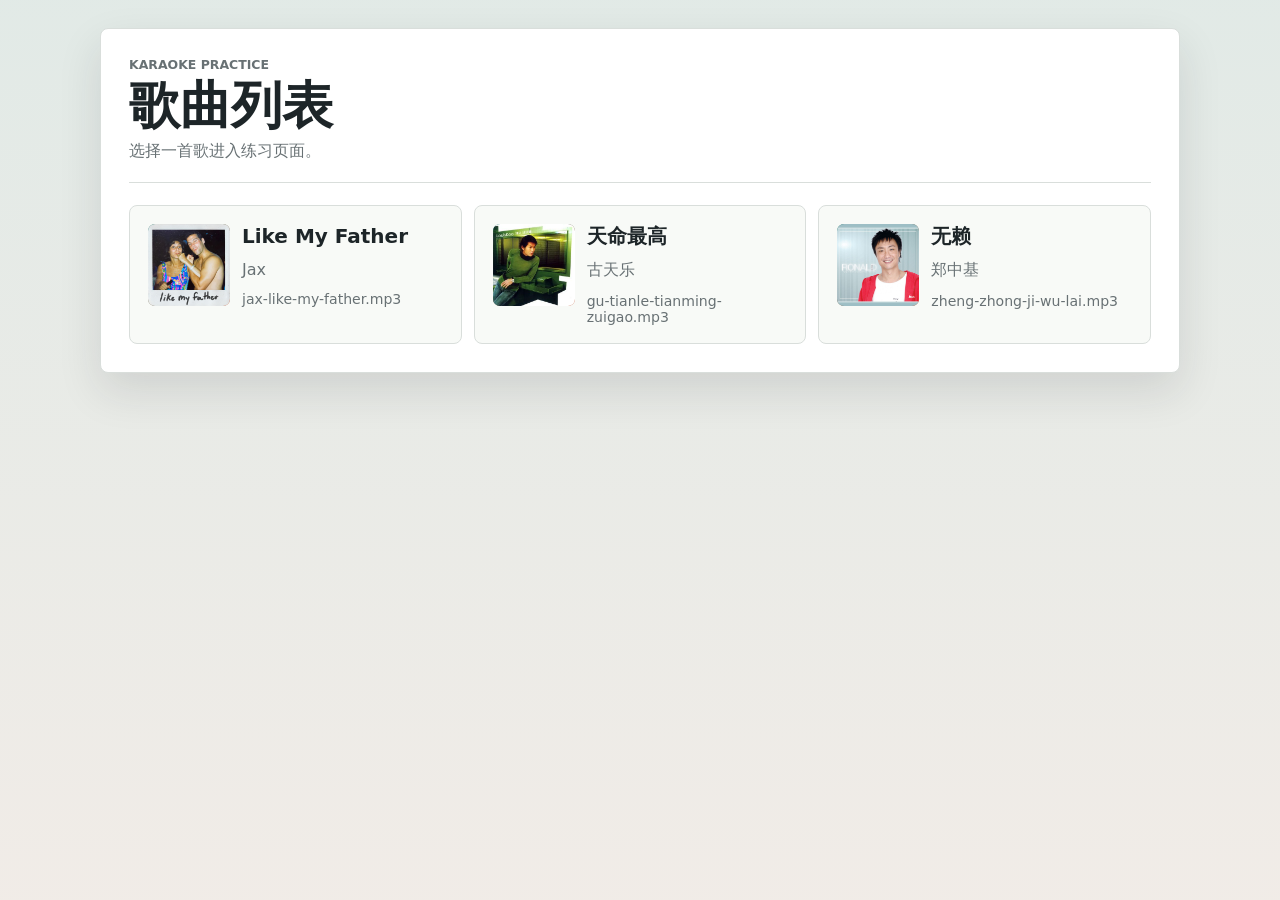
<file: index.html>
<!doctype html>
<html lang="zh-CN">
  <head>
    <meta charset="utf-8">
    <meta name="viewport" content="width=device-width, initial-scale=1">
    <title>Karaoke Practice</title>
    <link rel="stylesheet" href="styles.css">
  </head>
  <body data-page="list">
    <main class="app-shell list-shell">
      <section class="surface">
        <header class="page-header">
          <div>
            <p class="eyebrow">Karaoke Practice</p>
            <h1>歌曲列表</h1>
            <p class="subtle">选择一首歌进入练习页面。</p>
          </div>
        </header>

        <section class="song-list" aria-label="歌曲列表">
          <div id="songList" class="song-grid"></div>
          <p id="listState" class="empty-state">正在读取歌曲数据...</p>
        </section>
      </section>
    </main>

    <script src="app.js"></script>
  </body>
</html>
</file>
<file: styles.css>
:root {
  color-scheme: light;
  --bg: #f3f4f1;
  --panel: #ffffff;
  --ink: #1d2528;
  --muted: #687174;
  --line: #d9dedb;
  --accent: #16736a;
  --accent-strong: #0d4f49;
  --warm: #c6532e;
  --soft: #f8faf7;
  --bar: rgba(255, 255, 255, 0.92);
  --shadow: 0 18px 44px rgba(29, 37, 40, 0.12);
  --bar-shadow: 0 -12px 34px rgba(29, 37, 40, 0.14);
}

* {
  box-sizing: border-box;
}

body {
  margin: 0;
  min-height: 100vh;
  color: var(--ink);
  font-family: Inter, ui-sans-serif, system-ui, -apple-system, BlinkMacSystemFont, "Segoe UI", sans-serif;
  background:
    linear-gradient(180deg, rgba(22, 115, 106, 0.08), rgba(198, 83, 46, 0.05)),
    var(--bg);
}

a {
  color: inherit;
}

button,
input,
select {
  font: inherit;
}

button,
select {
  min-height: 42px;
  border: 1px solid var(--line);
  border-radius: 6px;
  color: var(--ink);
  background: #fff;
}

button {
  cursor: pointer;
}

button svg,
.album-mark svg,
.hero-cover svg,
.song-card-cover svg {
  width: 1.15rem;
  height: 1.15rem;
  display: block;
  fill: none;
  stroke: currentColor;
  stroke-width: 2;
  stroke-linecap: round;
  stroke-linejoin: round;
}

button polygon,
button rect {
  fill: currentColor;
  stroke: currentColor;
}

button:hover,
select:hover,
.song-card:hover {
  border-color: var(--accent);
}

.app-shell {
  width: min(1080px, calc(100% - 32px));
  min-height: 100vh;
  margin: 0 auto;
  padding: 28px 0;
}

.list-shell {
  display: flex;
  align-items: flex-start;
}

.player-shell {
  display: grid;
  align-items: start;
  gap: 12px;
  padding-bottom: 190px;
}

.player-shell > .back-link {
  justify-self: start;
}

.surface {
  width: 100%;
  padding: 28px;
  border: 1px solid var(--line);
  border-radius: 8px;
  background: var(--panel);
  box-shadow: var(--shadow);
}

.player-surface {
  min-height: calc(100vh - 200px);
}

.page-header {
  display: flex;
  align-items: flex-start;
  justify-content: space-between;
  gap: 24px;
  padding-bottom: 20px;
  border-bottom: 1px solid var(--line);
}

.album-mark img,
.song-card-cover img {
  width: 100%;
  height: 100%;
  display: block;
  object-fit: cover;
}

.eyebrow,
.subtle {
  margin: 0;
  color: var(--muted);
}

.eyebrow {
  font-size: 0.78rem;
  font-weight: 700;
  letter-spacing: 0;
  text-transform: uppercase;
}

h1 {
  margin: 6px 0 8px;
  font-size: clamp(1.8rem, 4vw, 3.2rem);
  line-height: 1.08;
  letter-spacing: 0;
}

.back-link {
  display: inline-flex;
  align-items: center;
  justify-content: center;
  min-height: 38px;
  padding: 0 12px;
  border: 1px solid var(--line);
  border-radius: 6px;
  color: var(--accent-strong);
  text-decoration: none;
  background: var(--soft);
}

.song-list {
  padding-top: 22px;
}

.song-grid {
  display: grid;
  grid-template-columns: repeat(auto-fit, minmax(240px, 1fr));
  gap: 12px;
}

.song-card {
  min-height: 132px;
  display: grid;
  grid-template-columns: 82px minmax(0, 1fr);
  grid-template-rows: auto auto 1fr;
  align-content: start;
  gap: 12px;
  padding: 18px;
  border: 1px solid var(--line);
  border-radius: 8px;
  text-decoration: none;
  background: var(--soft);
}

.song-card-cover {
  width: 82px;
  aspect-ratio: 1;
  grid-row: 1 / 4;
  display: grid;
  place-items: center;
  overflow: hidden;
  border-radius: 7px;
  color: #fff;
  background: linear-gradient(135deg, var(--accent), var(--warm));
}

.song-card-cover svg {
  width: 1.8rem;
  height: 1.8rem;
}

.song-card-title {
  font-size: 1.25rem;
  font-weight: 750;
  line-height: 1.2;
}

.song-card-artist,
.song-card-meta {
  color: var(--muted);
}

.song-card-meta {
  font-size: 0.88rem;
  overflow-wrap: anywhere;
}

.lyrics-panel {
  min-height: 360px;
  overflow: auto;
  border: 1px solid var(--line);
  border-radius: 8px;
  background: #fbfcfa;
  scroll-behavior: smooth;
}

.lyrics-list {
  list-style: none;
  margin: 0;
  padding: 28px;
}

.lyric-line {
  min-height: 46px;
  padding: 8px 12px;
  border-left: 3px solid transparent;
  color: var(--muted);
  font-size: 1.2rem;
  line-height: 1.45;
  cursor: pointer;
}

.lyric-text {
  display: block;
}

.lyric-pinyin {
  display: block;
  font-size: 0.72em;
  letter-spacing: 0.02em;
  margin-top: 2px;
  opacity: 0.55;
}

.lyric-line.is-active .lyric-pinyin {
  opacity: 0.75;
}

.lyric-line:hover {
  color: var(--accent-strong);
}

.lyric-line.is-active {
  border-left-color: var(--warm);
  color: var(--ink);
  font-size: 1.48rem;
  font-weight: 760;
  background: rgba(198, 83, 46, 0.07);
}

.player-bar {
  position: fixed;
  left: max(16px, calc((100vw - 1080px) / 2));
  right: max(16px, calc((100vw - 1080px) / 2));
  bottom: 16px;
  z-index: 20;
  display: grid;
  grid-template-columns: minmax(180px, 1fr) minmax(260px, 1.6fr) auto auto;
  align-items: center;
  gap: 16px;
  padding: 12px 14px;
  border: 1px solid rgba(217, 222, 219, 0.92);
  border-radius: 8px;
  background: var(--bar);
  box-shadow: var(--bar-shadow);
  backdrop-filter: blur(18px) saturate(140%);
}

.mini-now-playing {
  min-width: 0;
  display: grid;
  grid-template-columns: 44px minmax(0, 1fr);
  align-items: center;
  gap: 10px;
}

.album-mark {
  width: 44px;
  height: 44px;
  display: grid;
  place-items: center;
  border-radius: 6px;
  color: #fff;
  background: linear-gradient(135deg, var(--accent), var(--warm));
}

.album-mark svg {
  width: 1.35rem;
  height: 1.35rem;
}

.mini-song-text {
  min-width: 0;
  display: grid;
  gap: 2px;
}

.mini-song-text strong,
.mini-song-text span {
  overflow: hidden;
  text-overflow: ellipsis;
  white-space: nowrap;
}

.mini-song-text span {
  color: var(--muted);
  font-size: 0.9rem;
}

.timeline-row {
  display: grid;
  grid-template-columns: 48px minmax(0, 1fr) 48px;
  align-items: center;
  gap: 12px;
  color: var(--muted);
  font-size: 0.82rem;
  font-variant-numeric: tabular-nums;
}

.timeline-row span:first-child {
  text-align: right;
}

.timeline-row span:last-child {
  text-align: left;
}

.seek-bar {
  width: 100%;
  accent-color: var(--accent);
}

.controls-row {
  display: grid;
  grid-template-columns: repeat(5, 42px);
  align-items: center;
  justify-content: center;
  gap: 8px;
}

.icon-button,
.repeat-button {
  width: 42px;
  min-height: 42px;
  padding: 0;
  border-color: transparent;
  color: var(--ink);
  background: var(--soft);
}

.icon-button {
  border-radius: 50%;
}

.icon-button,
.play-button {
  display: inline-grid;
  place-items: center;
}

.play-button {
  width: 46px;
  min-height: 46px;
  padding: 0;
  border-radius: 50%;
  border-color: var(--accent);
  color: #fff;
  font-weight: 750;
  background: var(--accent);
}

.play-button svg {
  width: 1.3rem;
  height: 1.3rem;
}

.play-button:hover {
  border-color: var(--accent-strong);
  background: var(--accent-strong);
}

.secondary-row {
  display: flex;
  align-items: center;
}

.repeat-button {
  width: auto;
  padding: 0 10px;
  border-radius: 999px;
  color: var(--accent-strong);
  font-size: 0.9rem;
  display: inline-flex;
  align-items: center;
  justify-content: center;
  gap: 5px;
}

.repeat-button svg {
  width: 0.95rem;
  height: 0.95rem;
}

.empty-state {
  margin: 0;
  padding: 22px;
  color: var(--muted);
}

@media (max-width: 720px) {
  .app-shell {
    width: min(100% - 20px, 1080px);
    padding: 10px 0;
  }

  .surface {
    padding: 18px;
  }

  .player-surface {
    min-height: calc(100vh - 220px);
  }

  .page-header {
    display: grid;
  }

  .lyrics-list {
    padding: 18px;
  }

  .player-shell {
    padding-bottom: calc(230px + env(safe-area-inset-bottom));
  }

  .player-bar {
    left: 0;
    right: 0;
    bottom: 0;
    border-left: none;
    border-right: none;
    border-bottom: none;
    border-radius: 0;
    padding-bottom: calc(12px + env(safe-area-inset-bottom));
    grid-template-columns: 1fr auto;
    grid-template-areas:
      "now-playing repeat"
      "timeline    timeline"
      "controls    controls";
    gap: 10px;
  }

  .mini-now-playing {
    grid-area: now-playing;
  }

  .secondary-row {
    grid-area: repeat;
    align-self: center;
  }

  .timeline-row {
    grid-area: timeline;
  }

  .controls-row {
    grid-area: controls;
    justify-content: space-evenly;
  }
}
</file>
